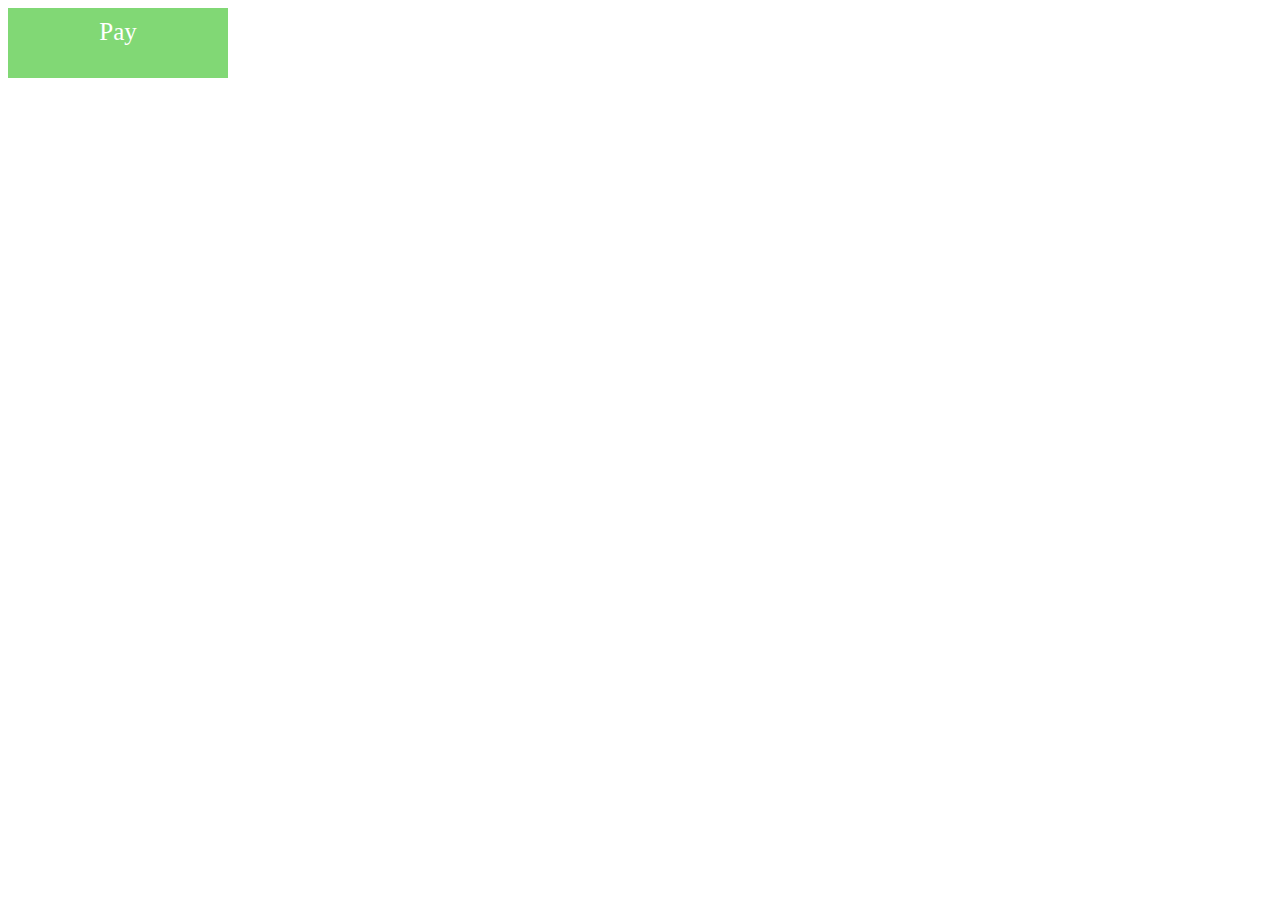
<file: payment.html>
<!DOCTYPE html>
<html lang="en">
<head>
  <meta charset="UTF-8">
  <meta name="viewport" content="width=device-width, initial-scale=1.0">
  <title>Document</title>
  <script type="text/javascript" src="https://checkout.razorpay.com/v1/checkout.js"></script>

</head>
<body>
  <div id="rzp-button1" style="width: 200px; height: 50px; background-color: #81d875; color: #fff; text-align: center; font-size: 25px; padding: 10px; cursor: pointer;">
    Pay 
  </div>



  <script src="https://checkout.razorpay.com/v1/checkout.js"></script>
  


  <script>
    var options = {
    "key": "rzp_test_XIOTnFO0wV89vL", // Enter the Key ID generated from the Dashboard
    "amount": "50000", // Amount is in currency subunits. Default currency is INR. Hence, 50000 refers to 50000 paise
    "currency": "INR",
    "name": "Acme Corp", //your business name
    "description": "Test Transaction",
    // "image": "https://example.com/your_logo",
    "callback_url": "http://127.0.0.1:5500/payment_success.html", //redirect URL

    "handler": function (response){
        // alert(response.razorpay_payment_id);
        // alert(response.razorpay_order_id);
        // alert(response.razorpay_signature)
        // window.location.href = "payment_success.html";

        
    },
    "prefill": { //We recommend using the prefill parameter to auto-fill customer's contact information, especially their phone number
        "name": "Gaurav Kumar", //your customer's name
        "email": "gaurav.kumar@example.com", 
        "contact": "9000090000"  //Provide the customer's phone number for better conversion rates 
    },
    "notes": {
        "address": "Razorpay Corporate Office"
    },
    "theme": {
        "color": "#3399cc"
    }
};
var rzp1 = new Razorpay(options);
rzp1.on('payment.failed', function (response){
        alert(response.error.description);
});
document.getElementById('rzp-button1').onclick = function(e){
  console.log("clicked")
    rzp1.open();
    e.preventDefault();
}
    </script>
</body>
</html>
</file>
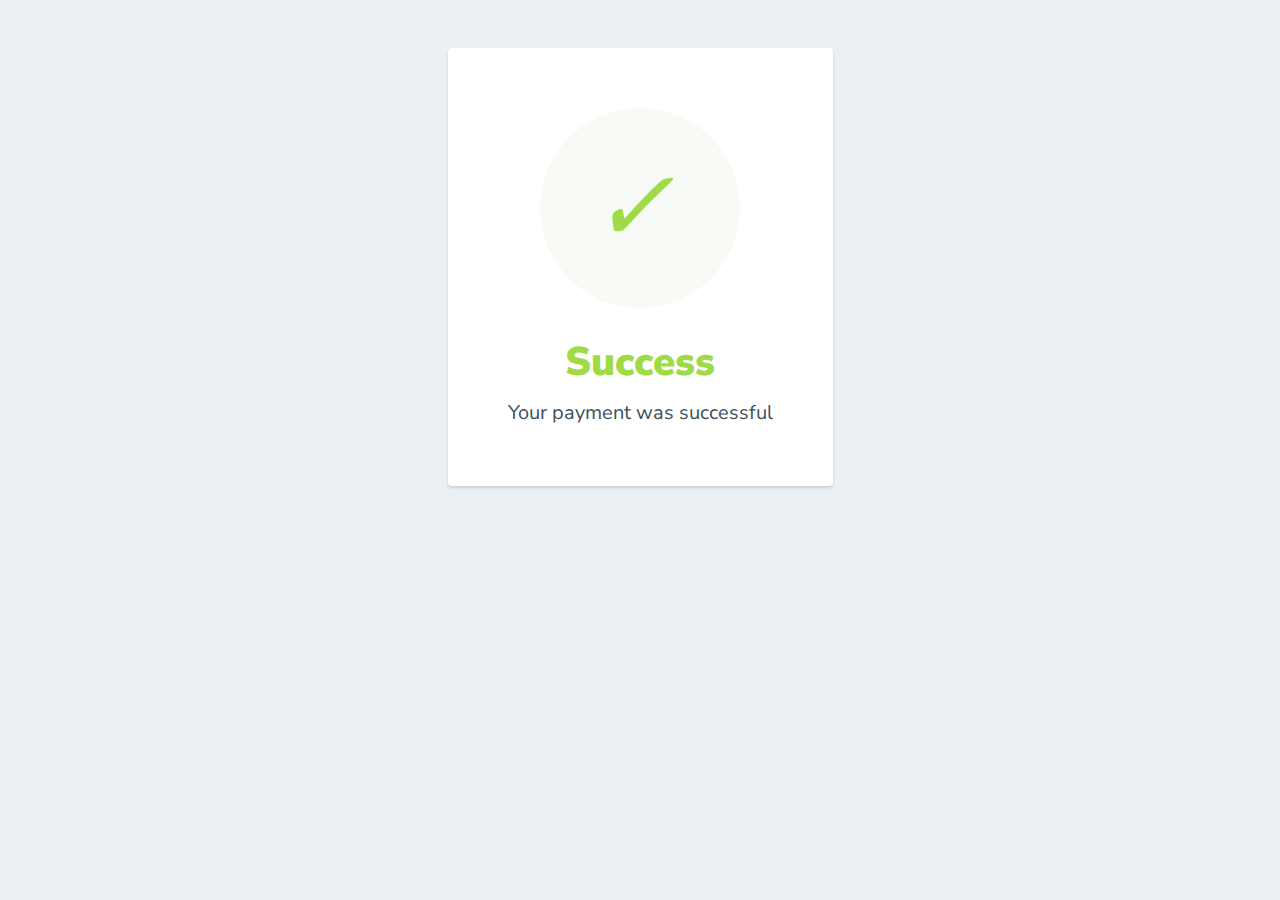
<file: payment_success.html>
<html>
  <head>
    <link href="https://fonts.googleapis.com/css?family=Nunito+Sans:400,400i,700,900&display=swap" rel="stylesheet">
  </head>
    <style>
      body {
        text-align: center;
        padding: 40px 0;
        background: #EBF0F5;
      }
        h1 {
          color: #9fdb45;
          font-family: "Nunito Sans", "Helvetica Neue", sans-serif;
          font-weight: 900;
          font-size: 40px;
          margin-bottom: 10px;
        }
        p {
          color: #404F5E;
          font-family: "Nunito Sans", "Helvetica Neue", sans-serif;
          font-size:20px;
          margin: 0;
        }
      i {
        color: #9fdb45;
        font-size: 100px;
        line-height: 200px;
        margin-left:-15px;
      }
      .card {
        background: white;
        padding: 60px;
        border-radius: 4px;
        box-shadow: 0 2px 3px #C8D0D8;
        display: inline-block;
        margin: 0 auto;
      }
    </style>
    <body>
      <div class="card">
      <div style="border-radius:200px; height:200px; width:200px; background: #F8FAF5; margin:0 auto;">
        <i class="checkmark">✓</i>
      </div>
        <h1>Success</h1> 
        <p>Your payment was successful</p>
      </div>
    </body>
</html>
</file>
